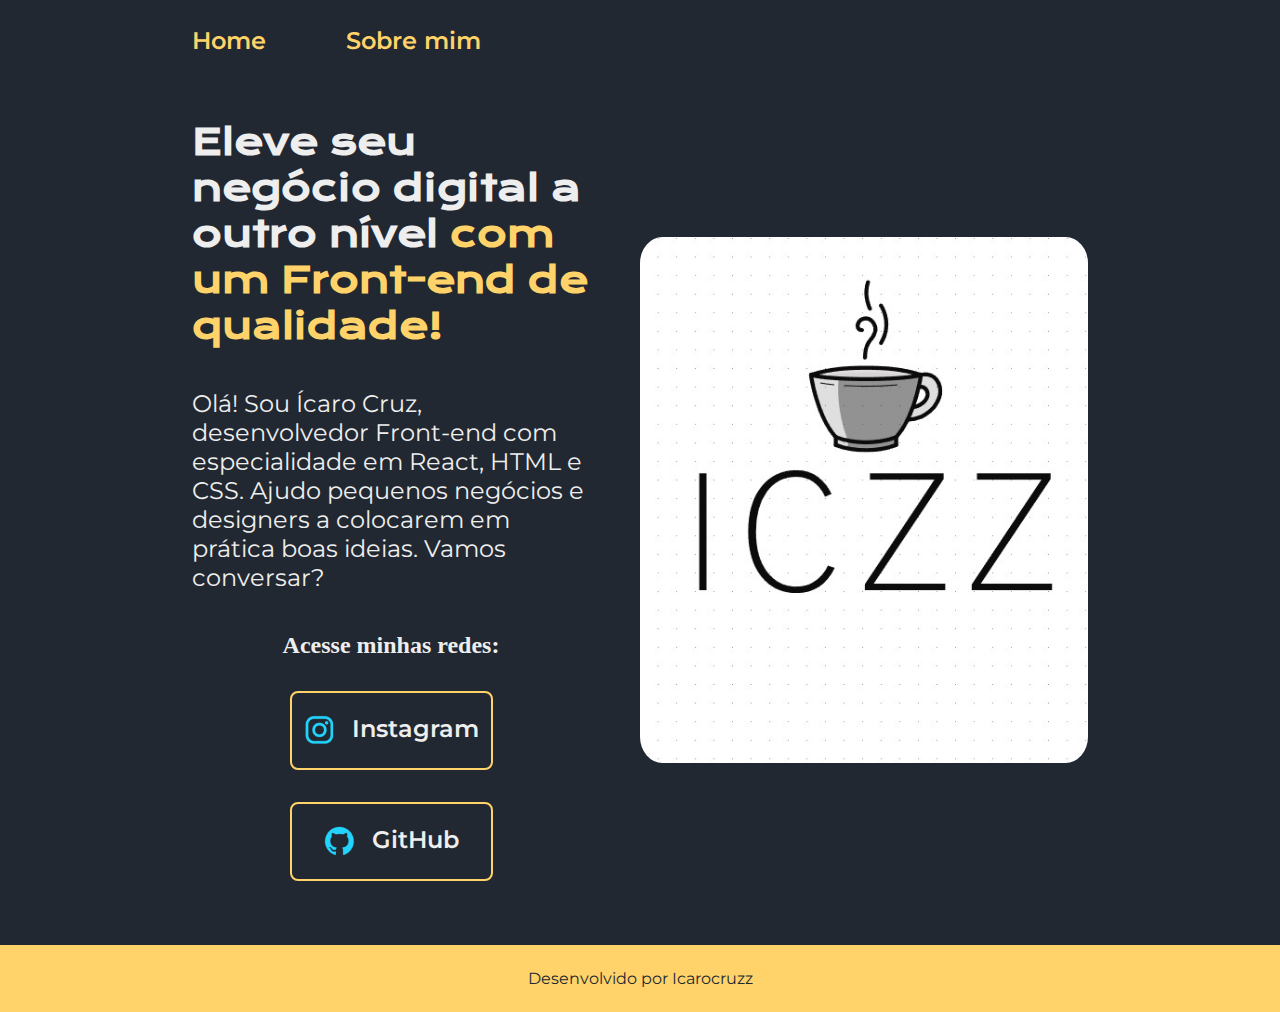
<file: index.html>
<!DOCTYPE html>
<html lang="pt-br">
<head>
    <meta charset="UTF-8">
    <meta name="viewport" content="width=device-width, initial-scale=1.0">
    <title>Portfolio</title>
    <link rel="stylesheet" href="./styles/style.css">
</head>
<body>
  <header class="cabecalho">
    <nav class="cabecalho__menu">
        <a class="cabecalho__menu__link" href="index.html">Home</a>
        <a class="cabecalho__menu__link" href="about.html">Sobre mim</a>
    </nav>
  </header>
  <main class="apresentacao">
        <section class="apresentacao__conteudo">
          <h1 class="apresentacao__conteudo__titulo">Eleve seu negócio digital a outro nível<strong class="titulo-destaque"> com um Front-end de qualidade!</strong></h1>
          <p class="apresentacao__conteudo__texto">Olá! Sou Ícaro Cruz, desenvolvedor Front-end com especialidade em React, HTML e CSS. Ajudo pequenos negócios e designers a colocarem em prática boas ideias. Vamos conversar?</p>
          <div class="apresentacao__links">
            <h2 class="apresentacao__">Acesse minhas redes:</h2>
            <a class="apresentacao__links__navegacao" href="https://www.instagram.com/andraed_/">
                <img src="./assets/instagram.png">
              Instagram
            </a>
            <a class="apresentacao__links__navegacao" href="https://github.com/Icarocruzz">
              <img src="./assets/github.png">
              GitHub
            </a>
          </div>
        </section>
        <img class="apresentacao__imagem" src="./assets/perfil.jpg" alt="Foto do Icaro segurando um gato">
  </main>
  <footer class="rodape">
    <p>Desenvolvido por Icarocruzz</p>
  </footer>  
</body>
</html>
</file>
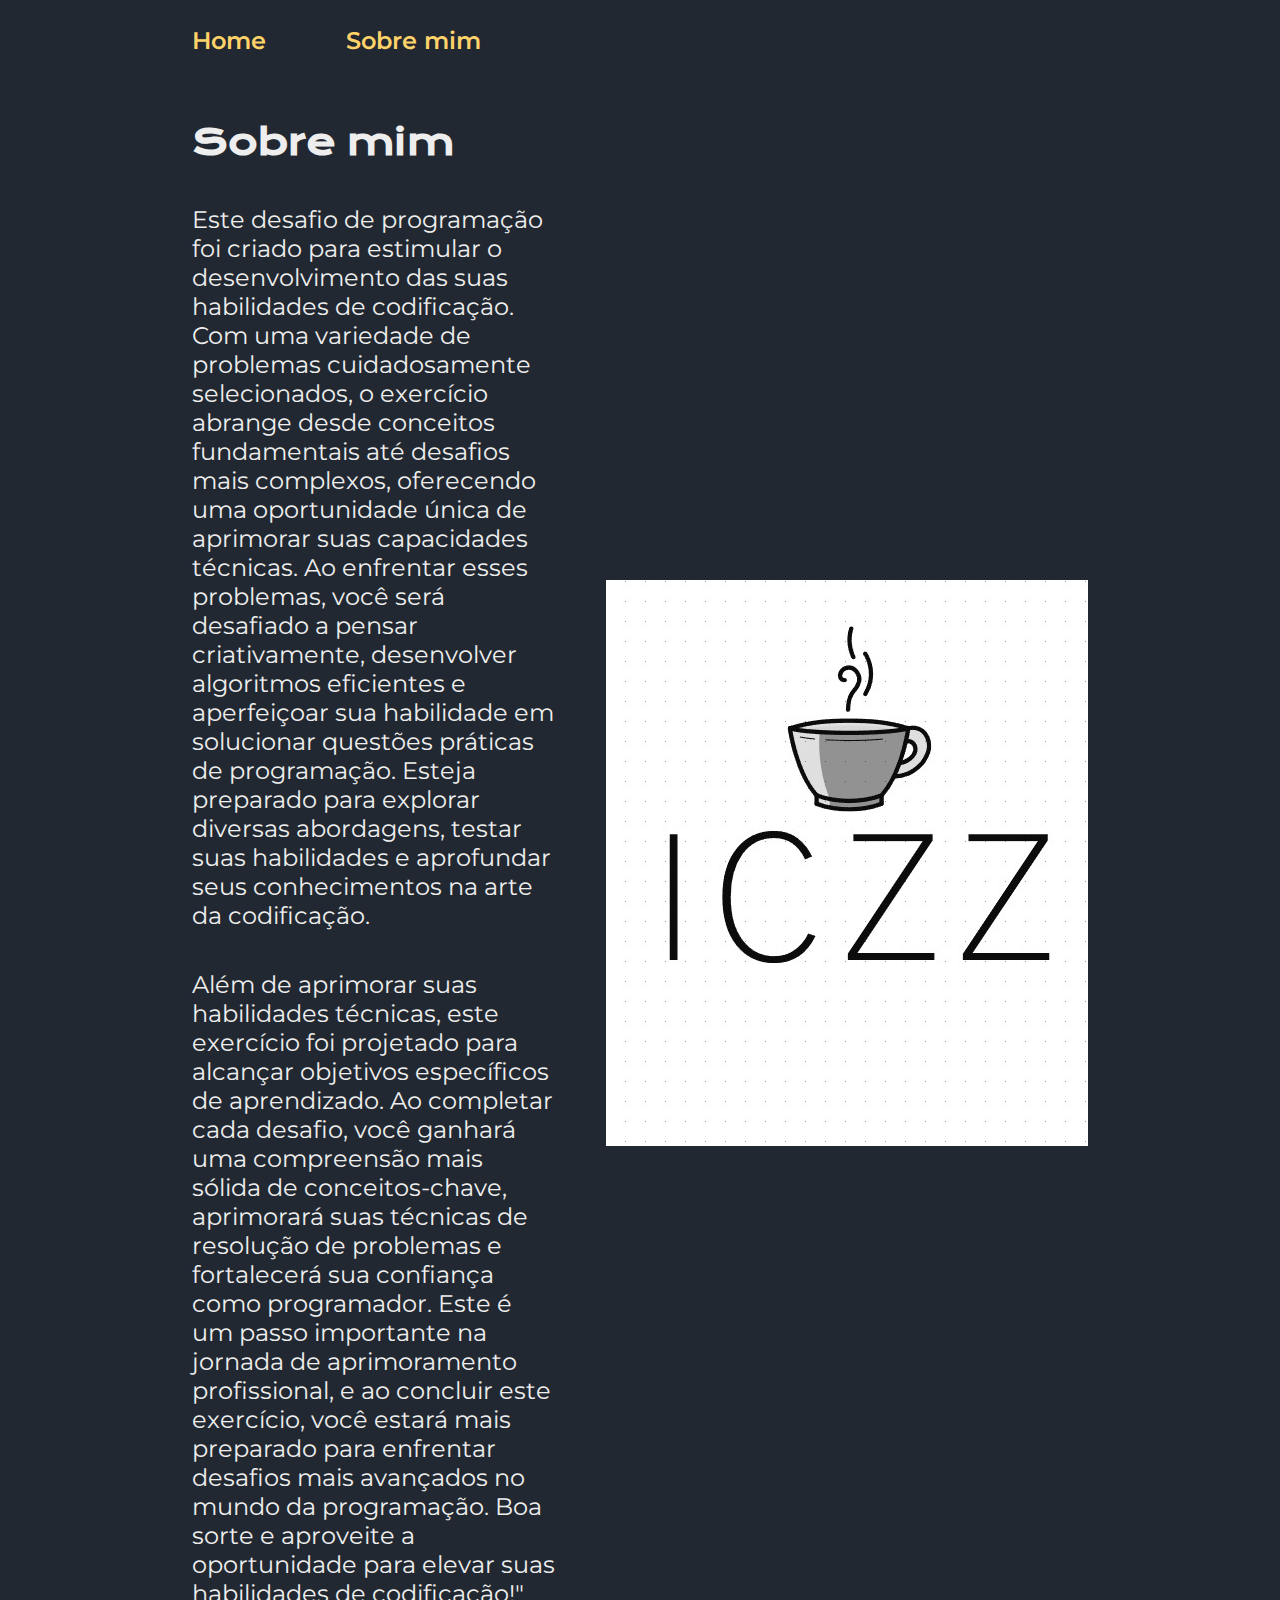
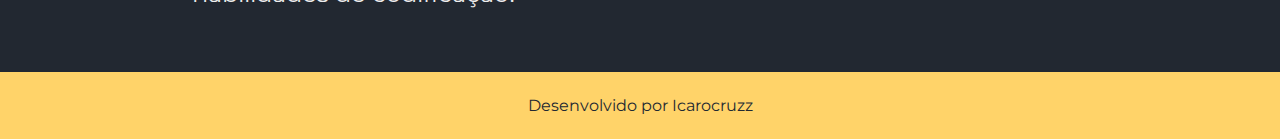
<file: about.html>
<!DOCTYPE html>
<html lang="pt-br">
<head>
    <meta charset="UTF-8">
    <meta name="viewport" content="width=device-width, initial-scale=1.0">
    <title>Sobre mim</title>
    <link rel="stylesheet" href="./styles/style.css">
</head>
<body>
    <header class="cabecalho">
        <nav class="cabecalho__menu">
            <a class="cabecalho__menu__link" href="index.html">Home</a>
            <a class="cabecalho__menu__link" href="about.html">Sobre mim</a>
        </nav>
    </header>
    <main class="apresentacao">
         <section class="apresentacao__conteudo">
            <h1 class="apresentacao__conteudo__titulo">Sobre mim</h1>
            <p class="apresentacao__conteudo__texto">Este desafio de programação foi criado para estimular o desenvolvimento das suas habilidades de codificação. Com uma variedade de problemas cuidadosamente selecionados, o exercício abrange desde conceitos fundamentais até desafios mais complexos, oferecendo uma oportunidade única de aprimorar suas capacidades técnicas. Ao enfrentar esses problemas, você será desafiado a pensar criativamente, desenvolver algoritmos eficientes e aperfeiçoar sua habilidade em solucionar questões práticas de programação. Esteja preparado para explorar diversas abordagens, testar suas habilidades e aprofundar seus conhecimentos na arte da codificação.</p>
            <p class="apresentacao__conteudo__texto">Além de aprimorar suas habilidades técnicas, este exercício foi projetado para alcançar objetivos específicos de aprendizado. Ao completar cada desafio, você ganhará uma compreensão mais sólida de conceitos-chave, aprimorará suas técnicas de resolução de problemas e fortalecerá sua confiança como programador. Este é um passo importante na jornada de aprimoramento profissional, e ao concluir este exercício, você estará mais preparado para enfrentar desafios mais avançados no mundo da programação. Boa sorte e aproveite a oportunidade para elevar suas habilidades de codificação!"</p>
         </section>
         <img src="./assets/perfil.jpg" alt="Foto do Icaro"> 
    </main>
    <footer class="rodape">
        <p>Desenvolvido por Icarocruzz</p>
      </footer>  
</body>
</html>
</file>
<file: styles/style.css>
@import url('https://fonts.googleapis.com/css2?family=Krona+One&family=Montserrat:wght@400;600&display=swap');

:root {
    --cor-primaria:#222831 ;
    --cor-secundaria:#EEEEEE;
    --cor-terciaria:#FFD369;
    --cor-hover: #485569;

    --fonte-primaria: 'Krona One', sans-serif;
    --fonte-secundaria: 'Montserrat', sans-serif;
}
* {
    margin:0;
    padding:0;
}

body {
 
    box-sizing: border-box;
    background-color: var(--cor-primaria);
    color:var(--cor-secundaria);
}

.cabecalho {
    padding: 2% 0% 0% 15%;
}

.cabecalho__menu {
    display: flex;
    gap: 80px;
}

.cabecalho__menu__link {
    font-family: var(--fonte-secundaria);
    font-size: 1.5rem;
    font-weight: 600;
    color: var(--cor-terciaria);
    text-decoration: none;
}

.apresentacao {
    padding: 5% 15%;
    display: flex;
    align-items: center;
    justify-content: space-between;
    gap: 50px;
}

.apresentacao__conteudo {
    width: 50%;
    display: flex;
    flex-direction: column;
    gap: 40px;
}

.apresentacao__conteudo__titulo {
    font-size: 2.25rem;
    font-family: var(--fonte-primaria);
}

.titulo-destaque {
    color:var(--cor-terciaria);
}

.apresentacao__conteudo__texto {
    font-size: 1.5rem;
    font-family: var(--fonte-secundaria);
}

.apresentacao__links {
    display: flex;
    flex-direction: column;
    justify-content:space-between;
    align-items: center;
    gap: 32px;
}

.apresentacao__links__subtitulo {
    font-family: var(--fonte-primaria);
    font-weight: 400;
    font-size: 1.5rem;
}

.apresentacao__links__navegacao {
    display: flex;
    justify-content: center;
    gap: 16px;
    border: 2px solid var(--cor-terciaria);
    width: 50%;
    text-align: center;
    border-radius: 8px;
    font-size: 1.5rem;
    font-weight: 600;
    padding: 21.5px 0;
    text-decoration: none;
    color: var(--cor-secundaria);
    font-family: var(--fonte-secundaria);
    
}

.apresentacao__links__link:hover {
    background-color:var(--cor-hover);
}

.apresentacao__imagem{
    width: 50%;
    border-radius: 5%;
}

.rodape {
    padding: 1.5rem;
    color: var(--cor-primaria);
    background-color: var(--cor-terciaria);
    text-align: center;
    font-family: var(--fonte-secundaria)
}

@media (max-width:1200px) {

    .cabecalho{
        padding: 10%;
    }

    .cabecalho__menu{
        justify-content: center;
    }

    .apresentacao{
        flex-direction: column-reverse;
        padding: 5%;
    }

    .apresentacao__conteudo{
        width: auto;
    }
}
</file>
